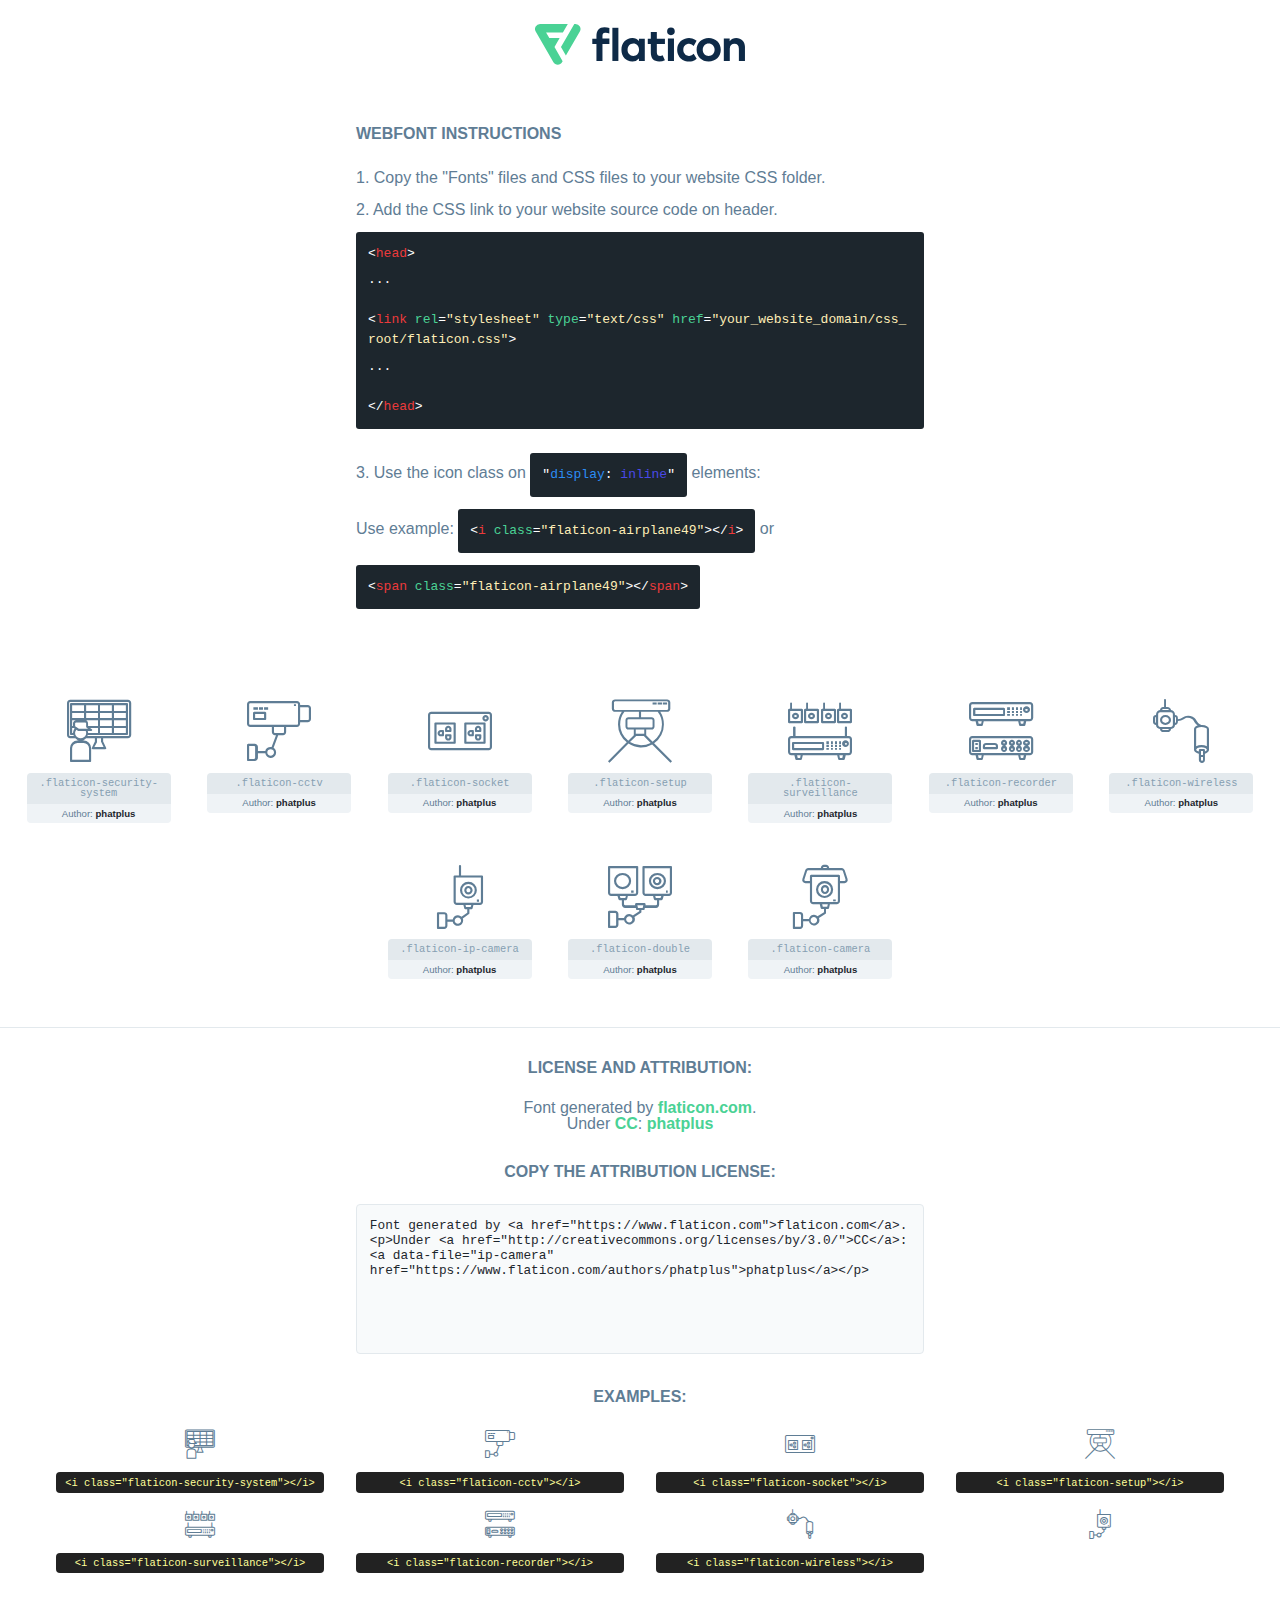
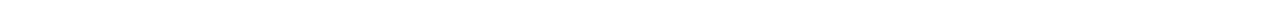
<file: lib/flaticon/font/flaticon.html>
<!DOCTYPE html>
<html lang="en">
<head>
    <title>Flaticon Webfont</title>
    <link rel="stylesheet" type="text/css" href="flaticon.css"/>
    <meta charset="UTF-8">
    <style>
        html, body, div, span, applet, object, iframe,
        h1, h2, h3, h4, h5, h6, p, blockquote, pre,
        a, abbr, acronym, address, big, cite, code,
        del, dfn, em, img, ins, kbd, q, s, samp,
        small, strike, strong, sub, sup, tt, var,
        b, u, i, center,
        dl, dt, dd, ol, ul, li,
        fieldset, form, label, legend,
        table, caption, tbody, tfoot, thead, tr, th, td,
        article, aside, canvas, details, embed,
        figure, figcaption, footer, header, hgroup,
        menu, nav, output, ruby, section, summary,
        time, mark, audio, video {
            margin: 0;
            padding: 0;
            border: 0;
            font-size: 100%;
            font: inherit;
            vertical-align: baseline;
        }

        /* HTML5 display-role reset for older browsers */
        article, aside, details, figcaption, figure,
        footer, header, hgroup, menu, nav, section {
            display: block;
        }

        body {
            line-height: 1;
        }

        ol, ul {
            list-style: none;
        }

        blockquote, q {
            quotes: none;
        }

        blockquote:before, blockquote:after,
        q:before, q:after {
            content: '';
            content: none;
        }

        table {
            border-collapse: collapse;
            border-spacing: 0;
        }

        body {
            font-family: Helvetica, Arial, sans-serif;
            font-size: 16px;
            color: #5f7d95;
        }

        a {
            color: #4AD295;
            font-weight: bold;
            text-decoration: none;
        }

        * {
            -moz-box-sizing: border-box;
            -webkit-box-sizing: border-box;
            box-sizing: border-box;
            margin: 0;
            padding: 0;
        }

        [class^="flaticon-"]:before, [class*=" flaticon-"]:before, [class^="flaticon-"]:after, [class*=" flaticon-"]:after {
            font-family: Flaticon;
            font-size: 30px;
            font-style: normal;
            margin-left: 20px;
            color: #333;
        }

        .wrapper {
            max-width: 600px;
            margin: auto;
            padding: 0 1em;
        }

        .title {
            margin-bottom: 24px;
            text-transform: uppercase;
            font-weight: bold;
        }

        header {
            text-align: center;
            padding: 24px;
        }

        header .logo {
            width: 210px;
            height: auto;
            border: none;
            display: inline-block;
        }

        header strong {
            font-size: 28px;
            font-weight: 500;
            vertical-align: middle;
        }

        .demo {
            margin: 2em auto;
            line-height: 1.25em;
        }

        .demo ul li {
            margin-bottom: 12px;
        }

        .demo ul li code {
            background-color: #1D262D;
            border-radius: 3px;
            padding: 12px;
            display: inline-block;
            color: #fff;
            font-family: Consolas, Monaco, Lucida Console, Liberation Mono, DejaVu Sans Mono, Bitstream Vera Sans Mono, Courier New, monospace;
            font-weight: lighter;
            margin-top: 12px;
            font-size: 13px;
            word-break: break-all;
        }

        .demo ul li code .red {
            color: #EC3A3B;
        }

        .demo ul li code .green {
            color: #4AD295;
        }

        .demo ul li code .yellow {
            color: #FFEEB6;
        }

        .demo ul li code .blue {
            color: #2C8CF4;
        }

        .demo ul li code .purple {
            color: #4949E7;
        }

        .demo ul li code .dots {
            margin-top: 0.5em;
            display: block;
        }

        #glyphs {
            border-bottom: 1px solid #E3E9ED;
            padding: 2em 0;
            text-align: center;
        }

        .glyph {
            display: inline-block;
            width: 9em;
            margin: 1em;
            text-align: center;
            vertical-align: top;
            background: #FFF;
        }

        .glyph .flaticon {
            padding: 10px;
            display: block;
            font-family: "Flaticon";
            font-size: 64px;
            line-height: 1;
        }

        .glyph .flaticon:before {
            font-size: 64px;
            color: #5f7d95;
            margin-left: 0;
        }

        .class-name {
            font-size: 0.65em;
            background-color: #E3E9ED;
            color: #869FB2;
            border-radius: 4px 4px 0 0;
            padding: 0.5em;
            font-family: Consolas, Monaco, Lucida Console, Liberation Mono, DejaVu Sans Mono, Bitstream Vera Sans Mono, Courier New, monospace;
        }

        .author-name {
            font-size: 0.6em;
            background-color: #EFF3F6;
            border-top: 0;
            border-radius: 0 0 4px 4px;
            padding: 0.5em;
        }

        .author-name a {
            color: #1D262D;
        }

        .class-name:last-child {
            font-size: 10px;
            color: #888;
        }

        .class-name:last-child a {
            font-size: 10px;
            color: #555;
        }

        .glyph > input {
            display: block;
            width: 100px;
            margin: 5px auto;
            text-align: center;
            font-size: 12px;
            cursor: text;
        }

        .glyph > input.icon-input {
            font-family: "Flaticon";
            font-size: 16px;
            margin-bottom: 10px;
        }

        .attribution .title {
            margin-top: 2em;
        }

        .attribution textarea {
            background-color: #F8FAFB;
            color: #1D262D;
            padding: 1em;
            border: none;
            box-shadow: none;
            border: 1px solid #E3E9ED;
            border-radius: 4px;
            resize: none;
            width: 100%;
            height: 150px;
            font-size: 0.8em;
            font-family: Consolas, Monaco, Lucida Console, Liberation Mono, DejaVu Sans Mono, Bitstream Vera Sans Mono, Courier New, monospace;
            -webkit-appearance: none;
        }

        .attribution textarea:hover {
            border-color: #CFD9E0;
        }

        .attribution textarea:focus {
            border-color: #4AD295;
        }

        .iconsuse {
            margin: 2em auto;
            text-align: center;
            max-width: 1200px;
        }

        .iconsuse:after {
            content: '';
            display: table;
            clear: both;
        }

        .iconsuse .image {
            float: left;
            width: 25%;
            padding: 0 1em;
        }

        .iconsuse .image p {
            margin-bottom: 1em;
        }

        .iconsuse .image span {
            display: block;
            font-size: 0.65em;
            background-color: #222;
            color: #fff;
            border-radius: 4px;
            padding: 0.5em;
            color: #FFFF99;
            margin-top: 1em;
            font-family: Consolas, Monaco, Lucida Console, Liberation Mono, DejaVu Sans Mono, Bitstream Vera Sans Mono, Courier New, monospace;
        }

        .flaticon:before {
            color: #5f7d95;
        }

        #footer {
            text-align: center;
            background-color: #1D262D;
            color: #869FB2;
            padding: 12px;
            font-size: 14px;
        }

        #footer a {
            font-weight: normal;
        }

        @media (max-width: 960px) {
            .iconsuse .image {
                width: 50%;
            }
        }

        .preview {
            width: 100px;
            display: inline-block;
            margin: 10px;
        }

        .preview .inner {
            display: inline-block;
            width: 100%;
            text-align: center;
            background: #f5f5f5;
            -webkit-border-radius: 3px 3px 0 0;
            -moz-border-radius: 3px 3px 0 0;
            border-radius: 3px 3px 0 0;
        }

        .preview .inner  {
            line-height: 85px;
            font-size: 40px;
            color: #333;
        }

        .label {
            display: inline-block;
            width: 100%;
            box-sizing: border-box;
            padding: 5px;
            font-size: 10px;
            font-family: Monaco, monospace;
            color: #666;
            white-space: nowrap;
            overflow: hidden;
            text-overflow: ellipsis;
            background: #ddd;
            -webkit-border-radius: 0 0 3px 3px;
            -moz-border-radius: 0 0 3px 3px;
            border-radius: 0 0 3px 3px;
            color: #666;
        }
    </style>
</head>
<body>
    <header>
        <a href="https://www.flaticon.com/" target="_blank" class="logo">
            <svg xmlns="http://www.w3.org/2000/svg" viewBox="0 0 394.3 76.5">
                <path d="M156.6,69.4H145.3V7.1h11.3Z" style="fill:#0e2a47"/>
                <path d="M206.2,69.4h-11V64.8a15.4,15.4,0,0,1-12.6,5.7c-11.6,0-20.3-9.5-20.3-22.1s8.8-22.1,20.3-22.1a15.4,15.4,0,0,1,12.6,5.8V27.5h11Zm-32.4-21c0,6.4,4.2,11.6,10.8,11.6s10.8-4.9,10.8-11.6-4.4-11.6-10.8-11.6S173.9,42,173.9,48.4Z"
                      style="fill:#0e2a47"/>
                <path d="M262.5,13.7a7.2,7.2,0,0,1-14.4,0,7.2,7.2,0,1,1,14.4,0ZM261,69.4H249.6v-42H261Z"
                      style="fill:#0e2a47"/>
                <path id="_Trazado_" data-name="&lt;Trazado&gt;"
                      d="M139.6,17.8a16.6,16.6,0,0,0-8-1.4c-3.2.4-4.9,2-4.9,5.9v5.1h13V37.5h-13v32H115.4v-32h-7.8v-10h7.8V22.2c0-9.9,5.2-16.3,15-16.3a23.4,23.4,0,0,1,9.3,1.8Z"
                      style="fill:#0e2a47"/>
                <path d="M235.1,60c-3.5,0-6.3-1.9-6.3-7.1V37.5H244v-10H228.8V15H217.5V27.5h-5.7v10h5.7V53.7c0,10.9,5.3,16.8,15.7,16.8A22.9,22.9,0,0,0,244,68l-4.3-9.1A12.3,12.3,0,0,1,235.1,60Z"
                      style="fill:#0e2a47"/>
                <path d="M348.9,48.4c0,12.6-9.7,22.1-22.7,22.1s-22.7-9.4-22.7-22.1,9.6-22.1,22.7-22.1S348.9,35.8,348.9,48.4Zm-33.9,0c0,6.8,4.8,11.6,11.1,11.6s11.2-4.8,11.2-11.6-4.8-11.6-11.2-11.6S315.1,41.6,315.1,48.4Z"
                      style="fill:#0e2a47"/>
                <path d="M394.3,42.7V69.4H382.9V46.3c0-6.1-3-9.4-8.2-9.4s-8.9,3.2-8.9,9.5v23H354.6v-42h11v4.9c3-4.5,7.6-6.1,12.3-6.1C387.5,26.3,394.3,33,394.3,42.7Z"
                      style="fill:#0e2a47"/>
                <path d="M298,55.7h0a12.4,12.4,0,0,1-8.2,4.2h-.9l-1.8-.2a10,10,0,0,1-7.4-5.6,13.2,13.2,0,0,1-1.2-5.8,13,13,0,0,1,1.3-5.9,10.1,10.1,0,0,1,7.5-5.5h2.4a11.7,11.7,0,0,1,8.3,4.2l5.5-9.6a19.9,19.9,0,0,0-8.1-4.3,23.4,23.4,0,0,0-6.1-.8,25.2,25.2,0,0,0-7.5,1.1,20.9,20.9,0,0,0-8,4.6,21.9,21.9,0,0,0-6.8,16.4,21.9,21.9,0,0,0,6.7,16.3,20.9,20.9,0,0,0,8,4.6,25.2,25.2,0,0,0,7.7,1.2,23.6,23.6,0,0,0,6.2-.8,20,20,0,0,0,8.1-4.4Z"
                      style="fill:#0e2a47"/>
                <path d="M46.3,26.5H26.9L20.8,16H52.4L61.6,0H9.4A9.3,9.3,0,0,0,1.3,4.7a9.3,9.3,0,0,0,0,9.4L34.6,71.8a9.4,9.4,0,0,0,16.2,0l1.1-1.9L36.6,43.3Z"
                      style="fill:#4ad295"/>
                <path d="M84.2,4.7A9.3,9.3,0,0,0,76.1,0H73.8l-25,43.3,9.2,16L84.2,14A9.3,9.3,0,0,0,84.2,4.7Z"
                      style="fill:#4ad295"/>
            </svg>
        </a>
    </header>
    <section class="demo wrapper">

        <p class="title">Webfont Instructions</p>

        <ul>
            <li>
                <span class="num">1. </span>Copy the "Fonts" files and CSS files to your website CSS folder.
            </li>
            <li>
                <span class="num">2. </span>Add the CSS link to your website source code on header.
                <code class="big">
                    &lt;<span class="red">head</span>&gt;
                    <br/><span class="dots">...</span>
                    <br/>&lt;<span class="red">link</span> <span class="green">rel</span>=<span
                        class="yellow">"stylesheet"</span> <span class="green">type</span>=<span
                        class="yellow">"text/css"</span> <span class="green">href</span>=<span class="yellow">"your_website_domain/css_root/flaticon.css"</span>&gt;
                    <br/><span class="dots">...</span>
                    <br/>&lt;/<span class="red">head</span>&gt;
                </code>
            </li>

            <li>
                <p>
                    <span class="num">3. </span>Use the icon class on <code>"<span class="blue">display</span>:<span
                        class="purple"> inline</span>"</code> elements:
                    <br/>
                    Use example: <code>&lt;<span class="red">i</span> <span class="green">class</span>=<span class="yellow">&quot;flaticon-airplane49&quot;</span>&gt;&lt;/<span
                        class="red">i</span>&gt;</code> or <code>&lt;<span class="red">span</span> <span
                        class="green">class</span>=<span class="yellow">&quot;flaticon-airplane49&quot;</span>&gt;&lt;/<span
                        class="red">span</span>&gt;</code>
            </li>
        </ul>

    </section>
    <section id="glyphs">
            <div class="glyph">
                <i class="flaticon flaticon-security-system"></i>
                <div class="class-name">.flaticon-security-system</div>
                <div class="author-name">Author: <a data-file="security-system" href="https://www.flaticon.com/authors/phatplus">phatplus</a> </div>
            </div>

            <div class="glyph">
                <i class="flaticon flaticon-cctv"></i>
                <div class="class-name">.flaticon-cctv</div>
                <div class="author-name">Author: <a data-file="cctv" href="https://www.flaticon.com/authors/phatplus">phatplus</a> </div>
            </div>

            <div class="glyph">
                <i class="flaticon flaticon-socket"></i>
                <div class="class-name">.flaticon-socket</div>
                <div class="author-name">Author: <a data-file="socket" href="https://www.flaticon.com/authors/phatplus">phatplus</a> </div>
            </div>

            <div class="glyph">
                <i class="flaticon flaticon-setup"></i>
                <div class="class-name">.flaticon-setup</div>
                <div class="author-name">Author: <a data-file="setup" href="https://www.flaticon.com/authors/phatplus">phatplus</a> </div>
            </div>

            <div class="glyph">
                <i class="flaticon flaticon-surveillance"></i>
                <div class="class-name">.flaticon-surveillance</div>
                <div class="author-name">Author: <a data-file="surveillance" href="https://www.flaticon.com/authors/phatplus">phatplus</a> </div>
            </div>

            <div class="glyph">
                <i class="flaticon flaticon-recorder"></i>
                <div class="class-name">.flaticon-recorder</div>
                <div class="author-name">Author: <a data-file="recorder" href="https://www.flaticon.com/authors/phatplus">phatplus</a> </div>
            </div>

            <div class="glyph">
                <i class="flaticon flaticon-wireless"></i>
                <div class="class-name">.flaticon-wireless</div>
                <div class="author-name">Author: <a data-file="wireless" href="https://www.flaticon.com/authors/phatplus">phatplus</a> </div>
            </div>

            <div class="glyph">
                <i class="flaticon flaticon-ip-camera"></i>
                <div class="class-name">.flaticon-ip-camera</div>
                <div class="author-name">Author: <a data-file="ip-camera" href="https://www.flaticon.com/authors/phatplus">phatplus</a> </div>
            </div>

            <div class="glyph">
                <i class="flaticon flaticon-double"></i>
                <div class="class-name">.flaticon-double</div>
                <div class="author-name">Author: <a data-file="double" href="https://www.flaticon.com/authors/phatplus">phatplus</a> </div>
            </div>

            <div class="glyph">
                <i class="flaticon flaticon-camera"></i>
                <div class="class-name">.flaticon-camera</div>
                <div class="author-name">Author: <a data-file="camera" href="https://www.flaticon.com/authors/phatplus">phatplus</a> </div>
            </div>

    </section>

    <section class="attribution wrapper"   style="text-align:center;">

        <div class="title">License and attribution:</div><div class="attrDiv">Font generated by <a href="https://www.flaticon.com">flaticon.com</a>. <div><p>Under <a href="http://creativecommons.org/licenses/by/3.0/">CC</a>: <a data-file="ip-camera" href="https://www.flaticon.com/authors/phatplus">phatplus</a></p>  </div>
        </div>
        <div class="title">Copy the Attribution License:</div>

        <textarea onclick="this.focus();this.select();">Font generated by &lt;a href=&quot;https://www.flaticon.com&quot;&gt;flaticon.com&lt;/a&gt;. <p>Under <a href="http://creativecommons.org/licenses/by/3.0/">CC</a>: <a data-file="ip-camera" href="https://www.flaticon.com/authors/phatplus">phatplus</a></p> 
        </textarea>

    </section>

    <section class="iconsuse">

        <div class="title">Examples:</div>
            <div class="image">
                <p>
                    <i class="flaticon flaticon-security-system"></i>
                    <span>&lt;i class=&quot;flaticon-security-system&quot;&gt;&lt;/i&gt;</span>
                </p>
            </div>
            <div class="image">
                <p>
                    <i class="flaticon flaticon-cctv"></i>
                    <span>&lt;i class=&quot;flaticon-cctv&quot;&gt;&lt;/i&gt;</span>
                </p>
            </div>
            <div class="image">
                <p>
                    <i class="flaticon flaticon-socket"></i>
                    <span>&lt;i class=&quot;flaticon-socket&quot;&gt;&lt;/i&gt;</span>
                </p>
            </div>
            <div class="image">
                <p>
                    <i class="flaticon flaticon-setup"></i>
                    <span>&lt;i class=&quot;flaticon-setup&quot;&gt;&lt;/i&gt;</span>
                </p>
            </div>
            <div class="image">
                <p>
                    <i class="flaticon flaticon-surveillance"></i>
                    <span>&lt;i class=&quot;flaticon-surveillance&quot;&gt;&lt;/i&gt;</span>
                </p>
            </div>
            <div class="image">
                <p>
                    <i class="flaticon flaticon-recorder"></i>
                    <span>&lt;i class=&quot;flaticon-recorder&quot;&gt;&lt;/i&gt;</span>
                </p>
            </div>
            <div class="image">
                <p>
                    <i class="flaticon flaticon-wireless"></i>
                    <span>&lt;i class=&quot;flaticon-wireless&quot;&gt;&lt;/i&gt;</span>
                </p>
            </div>
            <div class="image">
                <p>
                    <i class="flaticon flaticon-ip-camera"></i>
</file>
<file: lib/flaticon/font/flaticon.css>
@font-face {
    font-family: "flaticon";
    src: url("./flaticon.ttf?7ecca773380623aac2649a7edcc0a3f2") format("truetype"),
url("./flaticon.woff?7ecca773380623aac2649a7edcc0a3f2") format("woff"),
url("./flaticon.woff2?7ecca773380623aac2649a7edcc0a3f2") format("woff2"),
url("./flaticon.eot?7ecca773380623aac2649a7edcc0a3f2#iefix") format("embedded-opentype"),
url("./flaticon.svg?7ecca773380623aac2649a7edcc0a3f2#flaticon") format("svg");
}

i[class^="flaticon-"]:before, i[class*=" flaticon-"]:before {
    font-family: flaticon !important;
    font-style: normal;
    font-weight: normal !important;
    font-variant: normal;
    text-transform: none;
    line-height: 1;
    -webkit-font-smoothing: antialiased;
    -moz-osx-font-smoothing: grayscale;
}

.flaticon-security-system:before {
    content: "\f101";
}
.flaticon-cctv:before {
    content: "\f102";
}
.flaticon-socket:before {
    content: "\f103";
}
.flaticon-setup:before {
    content: "\f104";
}
.flaticon-surveillance:before {
    content: "\f105";
}
.flaticon-recorder:before {
    content: "\f106";
}
.flaticon-wireless:before {
    content: "\f107";
}
.flaticon-ip-camera:before {
    content: "\f108";
}
.flaticon-double:before {
    content: "\f109";
}
.flaticon-camera:before {
    content: "\f10a";
}
</file>
